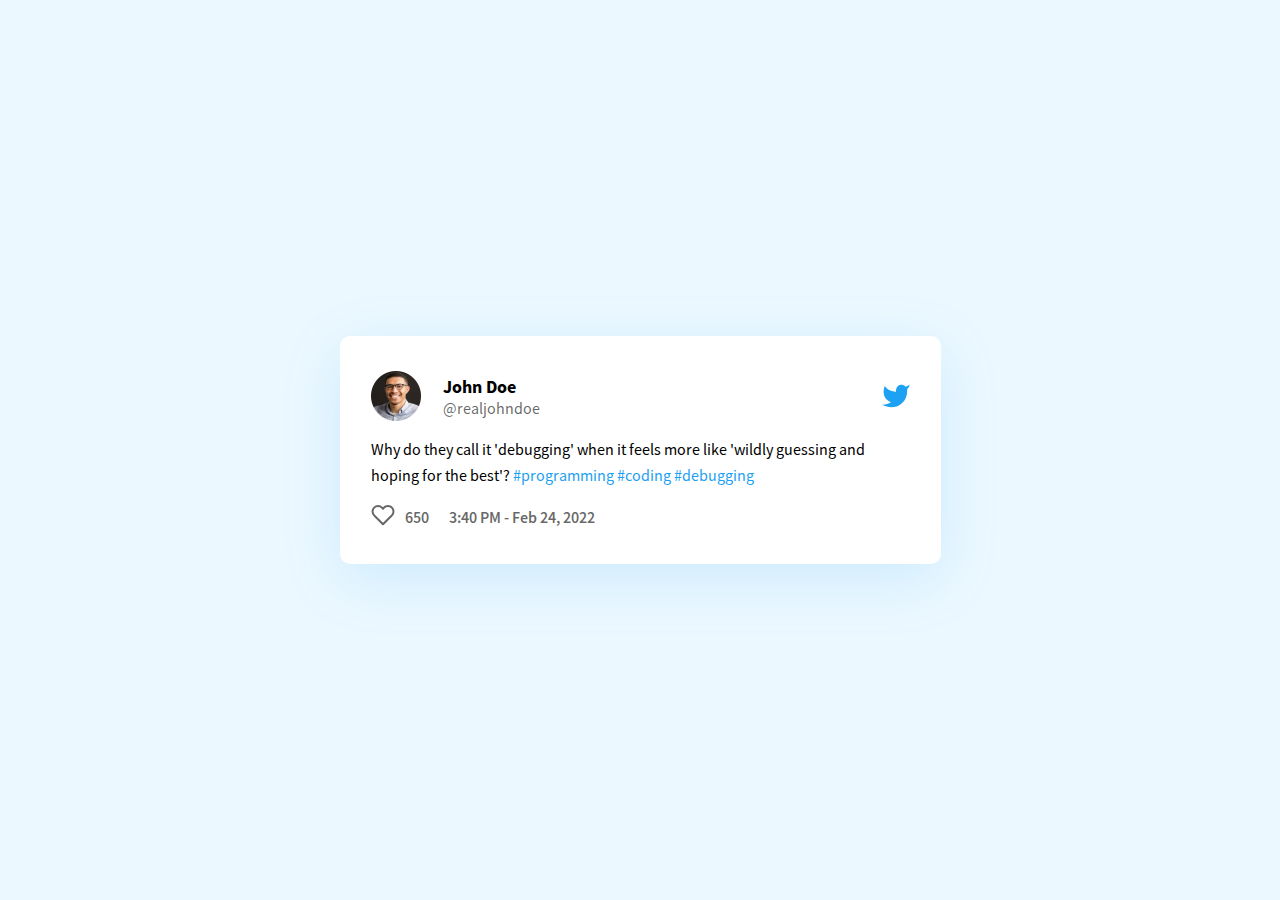
<file: twitter-embed/index.html>
<!DOCTYPE html>
<html lang="en">

<head>
  <meta charset="UTF-8">
  <meta name="viewport" content="width=device-width, initial-scale=1.0">
  <title>Twitter Embbeded</title>

  <link rel="stylesheet" href="style.css">
</head>

<body>
  <div class="container">
    <div class="meta">
      <div class="meta-profile">
        <img src="images/Ellipse 1.png" alt="photopicture" class="profile-img">
        <div class="profile-username">
          <p>John Doe</p>
          <p>@realjohndoe</p>
        </div>
      </div>
      <img src="images/Vector.svg" alt="logo" class="meta-logo">
    </div>

    <div class="content">
      <p>Why do they call it 'debugging' when it feels more like 'wildly guessing and hoping for the best'? <span class="hashtag">#programming #coding #debugging</span></p>
    </div>

    <div class="info">
      <div class="info-likes">
        <img src="images/heart.svg" alt="heart">
        <p>650</p>
      </div>

      <div class="info-date">
        3:40 PM - Feb 24, 2022
      </div>
    </div>
  </div>
</body>

</html>
</file>
<file: twitter-embed/style.css>
@font-face {
  font-family: "Source Sans Regular";
  src: url("font/SourceSansPro-Regular.otf");
}
@font-face {
  font-family: "Source Sans Bold";
  src: url("font/SourceSansPro-Bold.otf");
  font-weight: bold;
}
@font-face {
  font-family: "Source Sans Semibold";
  src: url("font/SourceSansPro-Semibold.otf");
  font-weight: 600;
}

* {
  box-sizing: border-box;
  margin: 0;
  padding: 0;
}

body {
  background-color: #ecf8ff;
  height: 100vh;
  display: flex;
  justify-content: center;
  align-items: center;
}

.container {
  width: 601px;
  height: 228px;
  padding: 35px 31px;
  background-color: #fff;
  border-radius: 10px;
  display: flex;
  flex-direction: column;
  gap: 15px;
  box-shadow: 0px 15px 60px 0px rgba(29, 161, 242, 0.15);
}

.meta {
  display: flex;
  justify-content: space-between;
  align-items: center;
}

.meta-profile {
  display: flex;
  align-items: center;
  gap: 22px;
}

.profile-img {
  width: 50px;
  height: 50px;
}

.profile-username p:first-child {
  font-family: "Source Sans Bold";
  font-size: 18px;
}
.profile-username p:nth-child(2) {
  font-family: "Source Sans Regular";
  font-size: 16px;
  color: rgba(0, 0, 0, 0.6);
}

.content p {
  font-family: "Source Sans Regular";
  font-size: 16px;
  line-height: 26px;
}

.hashtag {
  color: #1da1f2;
}

.info {
  font-family: "Source Sans Semibold";
  font-size: 16px;
  color: rgba(0, 0, 0, 0.6);
  display: flex;
  align-items: end;
  gap: 20px;
}

.info-likes {
  display: flex;
  align-items: end;
  gap: 10px;
}
</file>
